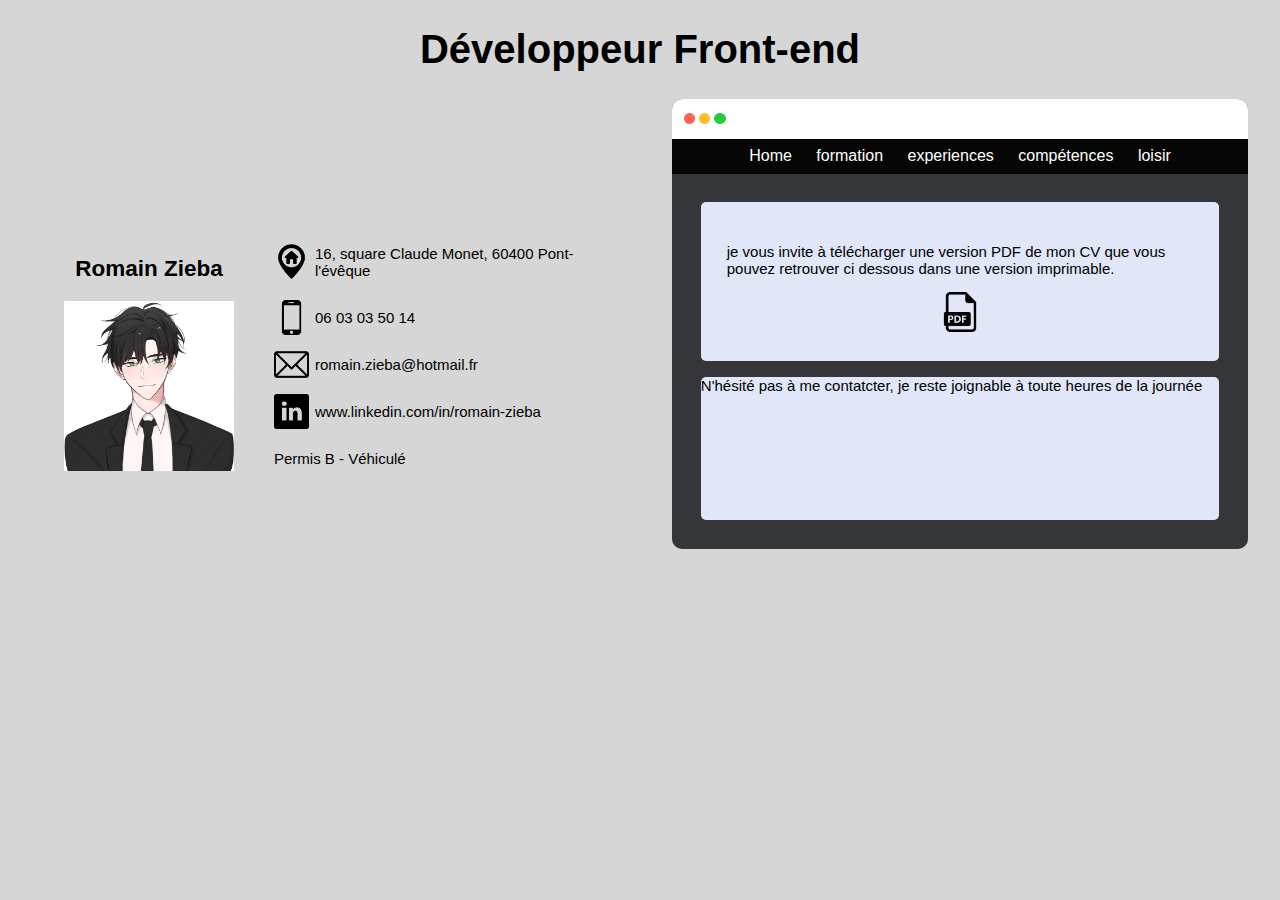
<file: index.html>
<!DOCTYPE html>
<html lang="fr">
<head>
    <meta charset="UTF-8">
    <meta http-equiv="X-UA-Compatible" content="IE=edge">
    <meta name="viewport" content="width=device-width, initial-scale=1.0">
    <link rel="stylesheet" href="asset/css/style.css">
    <title>Cv Romain Zieba</title>
</head>
<body>
    <h1>Développeur Front-end </h1>
    <section id="main">
        <section id="left">
            <div id="bloc">
                <div>
                <h2>Romain Zieba</h2>
                <img src="asset/img/avatar.png" alt="avatar romain">
            </div>
                <ul>
                    <li>
                        <img src="asset/img/home.png" alt="icon adresse">
                        <p>16, square Claude Monet, 60400 Pont-l'évêque</p>
                    </li>
                    <li>
                        <img src="asset/img/phone.png" alt="icon numéro téléphone">
                        <p>06 03 03 50 14</p>
                    </li>
                    <li>
                        <img src="asset/img/email.png" alt="icon adresse email">
                        <p>romain.zieba@hotmail.fr</p>
                    </li>
                    <li>
                        <img src="asset/img/linkedin.png" alt="icon linkedin">
                        <p>www.linkedin.com/in/romain-zieba </p>
                    </li>
                    <p>Permis B - Véhiculé</p>
                </ul>
            </div>
        </section>
        <section id="right">
            <section id="navigateur">
                <div id="head">
                    <div id="dot">
                        <img src="asset/img/redDot.png" alt="">
                        <img src="asset/img/yelDot.png" alt="">
                        <img src="asset/img/greDot.png" alt="">
                    </div>
                </div>
                <section id="ContenuNavigateur">
                    <header id="headerRight">
                        
                    </header>
                    <div id="navbar">
                        <nav>
                            <a href="index.html">Home</a>
                            <a href="formation.html">formation</a>
                            <a href="experiences.html">experiences</a>
                            <a href="competences.html">compétences</a>
                            <a href="loisir.html">loisir</a>
                        </nav>
                        <img id="menuBurger" src="asset/img/menu.png" alt="menu burger">
                    </div>
                    <section id="bodyNavigateur">
                        <article id="cvPDF" class="blocs">
                            <p>je vous invite à télécharger une version PDF de mon CV que vous pouvez retrouver ci dessous dans une version imprimable.</p>
                            <a target="_blank" href="#"><img class="icon" src="asset/img/pdf-file.png" alt="icon pdf"></a>
                        </article> 
                        <article class="blocs">
                            N'hésité pas à me contatcter, je reste joignable à toute heures de la journée 
                        </article>
                </section>
            </section>

        </section>
    </section>




    
    <!--<footer>
        <div id="windows-icon">
            <img src="asset/img/windows-icon.png" alt="">
        </div>

    </footer>-->
</body>
</html>
</file>
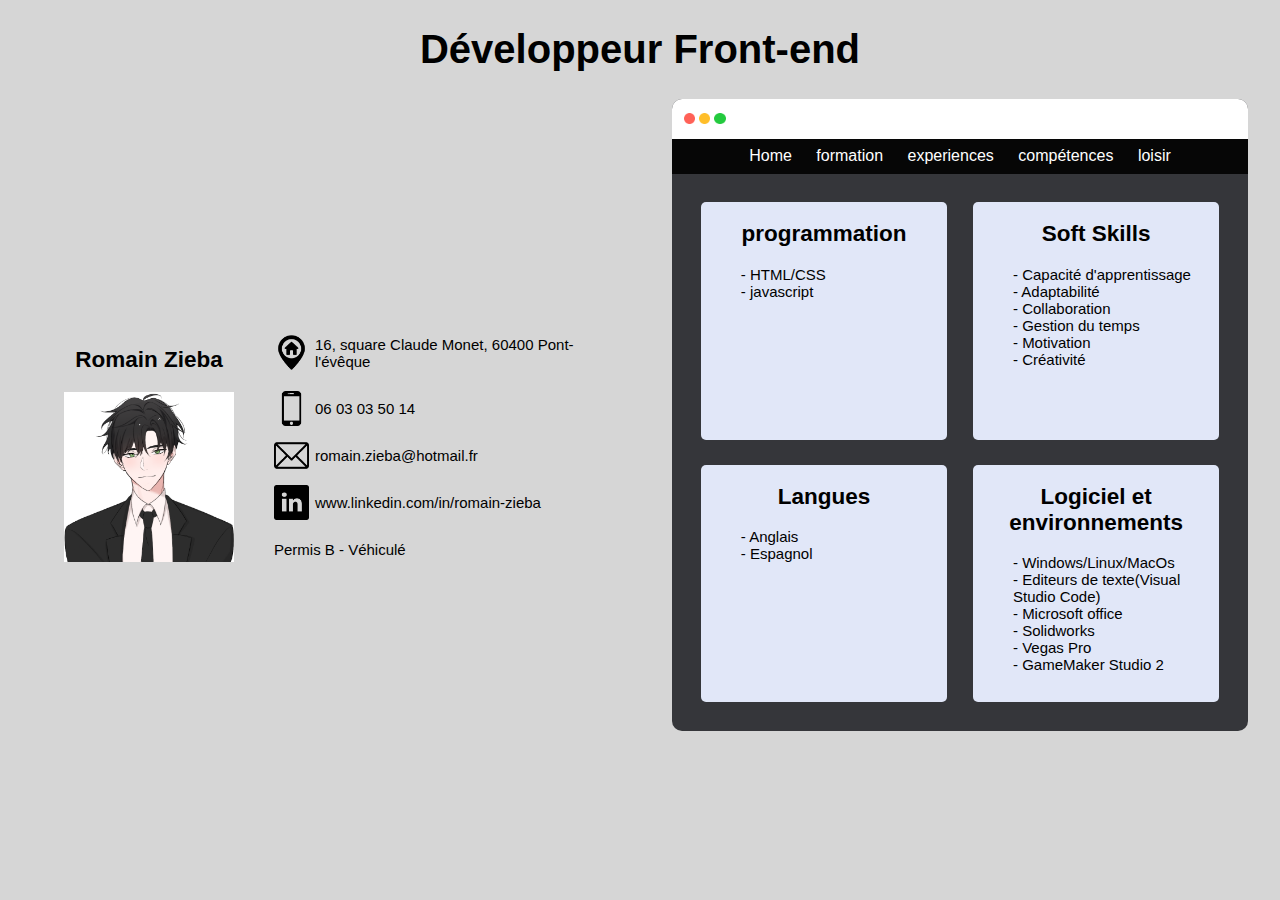
<file: competences.html>
<!DOCTYPE html>
<html lang="fr">
<head>
    <meta charset="UTF-8">
    <meta http-equiv="X-UA-Compatible" content="IE=edge">
    <meta name="viewport" content="width=device-width, initial-scale=1.0">
    <link rel="stylesheet" href="asset/css/style.css">
    <title>Cv Romain Zieba/compétences</title>
</head>
<body>
    <h1>Développeur Front-end </h1>
    <section id="main">
        <section id="left">
            <div id="bloc">
                <div>
                <h2>Romain Zieba</h2>
                <img src="asset/img/avatar.png" alt="avatar romain">
            </div>
                <ul>
                    <li>
                        <img src="asset/img/home.png" alt="icon adresse">
                        <p>16, square Claude Monet, 60400 Pont-l'évêque</p>
                    </li>
                    <li>
                        <img src="asset/img/phone.png" alt="icon numéro téléphone">
                        <p>06 03 03 50 14</p>
                    </li>
                    <li>
                        <img src="asset/img/email.png" alt="icon adresse email">
                        <p>romain.zieba@hotmail.fr</p>
                    </li>
                    <li>
                        <img src="asset/img/linkedin.png" alt="icon linkedin">
                        <p>www.linkedin.com/in/romain-zieba </p>
                    </li>
                    <p>Permis B - Véhiculé</p>
                </ul>
            </div>
        </section>
    <section id="right">
        <section id="navigateur">
            <div id="head">
                <div id="dot">
                    <img src="asset/img/redDot.png" alt="">
                    <img src="asset/img/yelDot.png" alt="">
                    <img src="asset/img/greDot.png" alt="">
                </div>
            </div>
            <section id="ContenuNavigateur">
                <header id="headerRight">
                    
                </header>
                <div id="navbar">
                    <nav>
                        <a href="index.html">Home</a>
                        <a href="formation.html">formation</a>
                        <a href="experiences.html">experiences</a>
                        <a href="competences.html">compétences</a>
                        <a href="loisir.html">loisir</a>
                    </nav>
                    <img id="menuBurger" src="asset/img/menu.png" alt="menu burger">
                </div>
                <section id="bodyNavigateur3">
                    <article class="blocs">
                        <h2>programmation</h2>
                            <ul>
                                <li>HTML/CSS</li>
                                <li>javascript</li>
                            </ul>
                    </article>
                    <article class="blocs">
                        <h2>Soft Skills</h2>
                        <ul>
                            <li>Capacité d'apprentissage</li>
                            <li>Adaptabilité</li>
                            <li>Collaboration</li>
                            <li>Gestion du temps</li>
                            <li>Motivation</li>
                            <li>Créativité</li>
                        </ul>
                    </article>
                    <article class="blocs">
                        <h2>Langues</h2>
                        <ul>
                            <li>Anglais</li>
                            <li>Espagnol</li>
                        </ul>
                    </article>
                    <article class="blocs">
                        <h2>Logiciel et environnements</h2>
                        <ul>
                            <li>Windows/Linux/MacOs</li>
                            <li>Editeurs de texte(Visual Studio Code)</li>
                            <li>Microsoft office</li>
                            <li>Solidworks</li>
                            <li>Vegas Pro</li>
                            <li>GameMaker  Studio 2</li>
                        </ul>
                    </article>

            </section>
        </section>

    </section>
</section>  
    
</body>
</html>
</file>
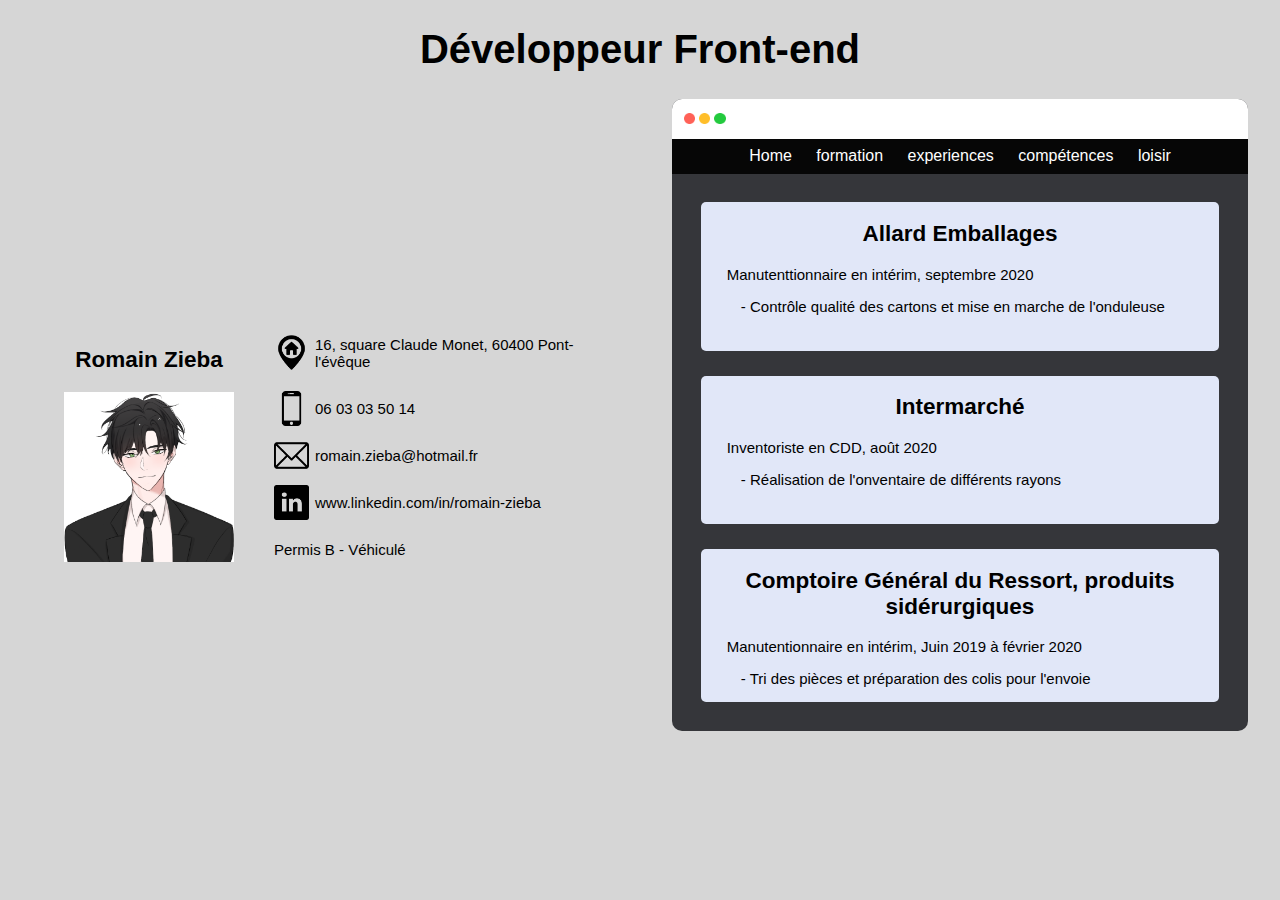
<file: experiences.html>
<!DOCTYPE html>
<html lang="fr">
<head>
    <meta charset="UTF-8">
    <meta http-equiv="X-UA-Compatible" content="IE=edge">
    <meta name="viewport" content="width=device-width, initial-scale=1.0">
    <link rel="stylesheet" href="asset/css/style.css">
    <title>Cv Romain Zieba/experiences</title>
</head>
<body>
    <h1>Développeur Front-end </h1>
    <section id="main">
        <section id="left">
            <div id="bloc">
                <div>
                <h2>Romain Zieba</h2>
                <img src="asset/img/avatar.png" alt="avatar romain">
            </div>
                <ul>
                    <li>
                        <img src="asset/img/home.png" alt="icon adresse">
                        <p>16, square Claude Monet, 60400 Pont-l'évêque</p>
                    </li>
                    <li>
                        <img src="asset/img/phone.png" alt="icon numéro téléphone">
                        <p>06 03 03 50 14</p>
                    </li>
                    <li>
                        <img src="asset/img/email.png" alt="icon adresse email">
                        <p>romain.zieba@hotmail.fr</p>
                    </li>
                    <li>
                        <img src="asset/img/linkedin.png" alt="icon linkedin">
                        <p>www.linkedin.com/in/romain-zieba </p>
                    </li>
                    <p>Permis B - Véhiculé</p>
                </ul>
            </div>
        </section>
    <section id="right">
        <section id="navigateur">
            <div id="head">
                <div id="dot">
                    <img src="asset/img/redDot.png" alt="">
                    <img src="asset/img/yelDot.png" alt="">
                    <img src="asset/img/greDot.png" alt="">
                </div>
            </div>
            <section id="ContenuNavigateur">
                <header id="headerRight">
                    
                </header>
                <div id="navbar">
                    <nav>
                        <a href="index.html">Home</a>
                        <a href="formation.html">formation</a>
                        <a href="experiences.html">experiences</a>
                        <a href="competences.html">compétences</a>
                        <a href="loisir.html">loisir</a>
                    </nav>
                    <img id="menuBurger" src="asset/img/menu.png" alt="menu burger">
                </div>
                <section id="bodyNavigateur2">
                    <article class="blocs">
                        <h2>Allard Emballages</h2>
                        <h3>Manutenttionnaire en intérim, septembre 2020</h3>
                        <ul>
                            <li>Contrôle qualité des cartons et mise en marche de l'onduleuse</li>
                        </ul>
                    </article>
                    <article class="blocs">
                        <h2>Intermarché</h2>
                        <h3>Inventoriste en CDD, août 2020</h3>
                        <ul>
                            <li>Réalisation de l'onventaire de différents rayons</li>
                        </ul>
                    </article>
                    <article class="blocs">
                        <h2>Comptoire Général du Ressort, produits sidérurgiques</h2>
                        <h3>Manutentionnaire en intérim, Juin 2019 à février 2020</h3>
                        <ul>
                            <li>Tri des pièces et préparation des colis pour l'envoie</li>
                        </ul>
                    </article>
            </section>
        </section>

    </section>
</section> 
    
</body>
</html>
</file>
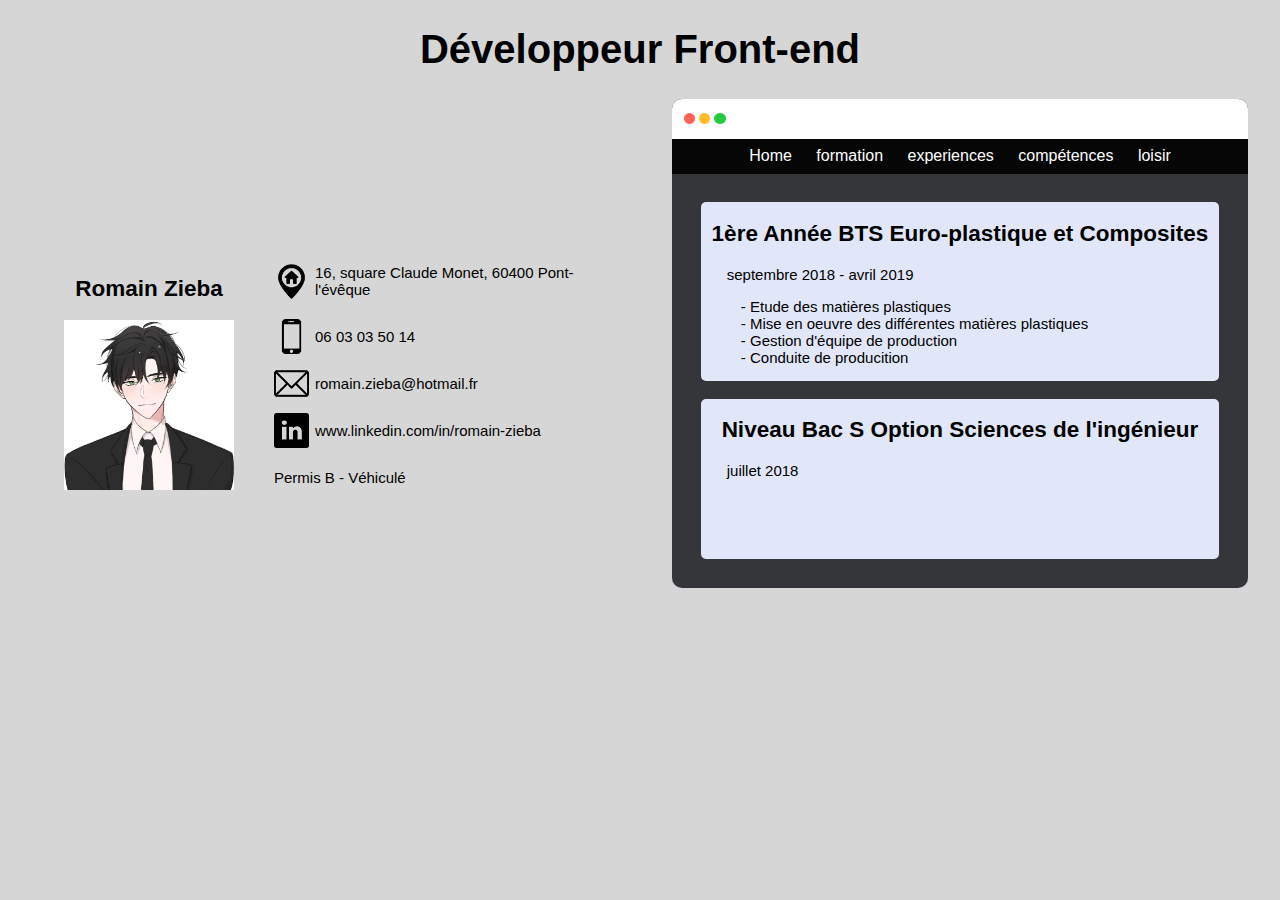
<file: formation.html>
<!DOCTYPE html>
<html lang="fr">
<head>
    <meta charset="UTF-8">
    <meta http-equiv="X-UA-Compatible" content="IE=edge">
    <meta name="viewport" content="width=device-width, initial-scale=1.0">
    <link rel="stylesheet" href="asset/css/style.css">
    <title>Cv Romain Zieba/Formation</title>
</head>
<body>
    <h1>Développeur Front-end </h1>
    <section id="main">
        <section id="left">
            <div id="bloc">
                <div>
                <h2>Romain Zieba</h2>
                <img src="asset/img/avatar.png" alt="avatar romain">
            </div>
                <ul>
                    <li>
                        <img src="asset/img/home.png" alt="icon adresse">
                        <p>16, square Claude Monet, 60400 Pont-l'évêque</p>
                    </li>
                    <li>
                        <img src="asset/img/phone.png" alt="icon numéro téléphone">
                        <p>06 03 03 50 14</p>
                    </li>
                    <li>
                        <img src="asset/img/email.png" alt="icon adresse email">
                        <p>romain.zieba@hotmail.fr</p>
                    </li>
                    <li>
                        <img src="asset/img/linkedin.png" alt="icon linkedin">
                        <p>www.linkedin.com/in/romain-zieba </p>
                    </li>
                    <p>Permis B - Véhiculé</p>
                </ul>
            </div>
        </section>
        <section id="right">
            <section id="navigateur">
                <div id="head">
                    <div id="dot">
                        <img src="asset/img/redDot.png" alt="">
                        <img src="asset/img/yelDot.png" alt="">
                        <img src="asset/img/greDot.png" alt="">
                    </div>
                </div>
                <section id="ContenuNavigateur">
                    <header id="headerRight">
                        
                    </header>
                    <div id="navbar">
                        <nav>
                            <a href="index.html">Home</a>
                            <a href="formation.html">formation</a>
                            <a href="experiences.html">experiences</a>
                            <a href="competences.html">compétences</a>
                            <a href="loisir.html">loisir</a>
                        </nav>
                        <img id="menuBurger" src="asset/img/menu.png" alt="menu burger">
                    </div>
                    <section id="bodyNavigateur">
                        <article class="blocs">
                            <h2>1ère Année BTS Euro-plastique et Composites</h2>
                            <h3>septembre 2018 - avril 2019</h3>
                            <ul>
                                <li>Etude des matières plastiques</li>
                                <li>Mise en oeuvre des différentes matières plastiques</li>
                                <li>Gestion d'équipe de production</li>
                                <li>Conduite de producition</li>
                            </ul>
                        </article>
                        <article class="blocs">
                            <h2>Niveau Bac S Option Sciences de l'ingénieur</h2>
                            <h3>juillet 2018</h3>
                        </article>
                </section>
            </section>

        </section>
    </section>  
</body>
</html>
</file>
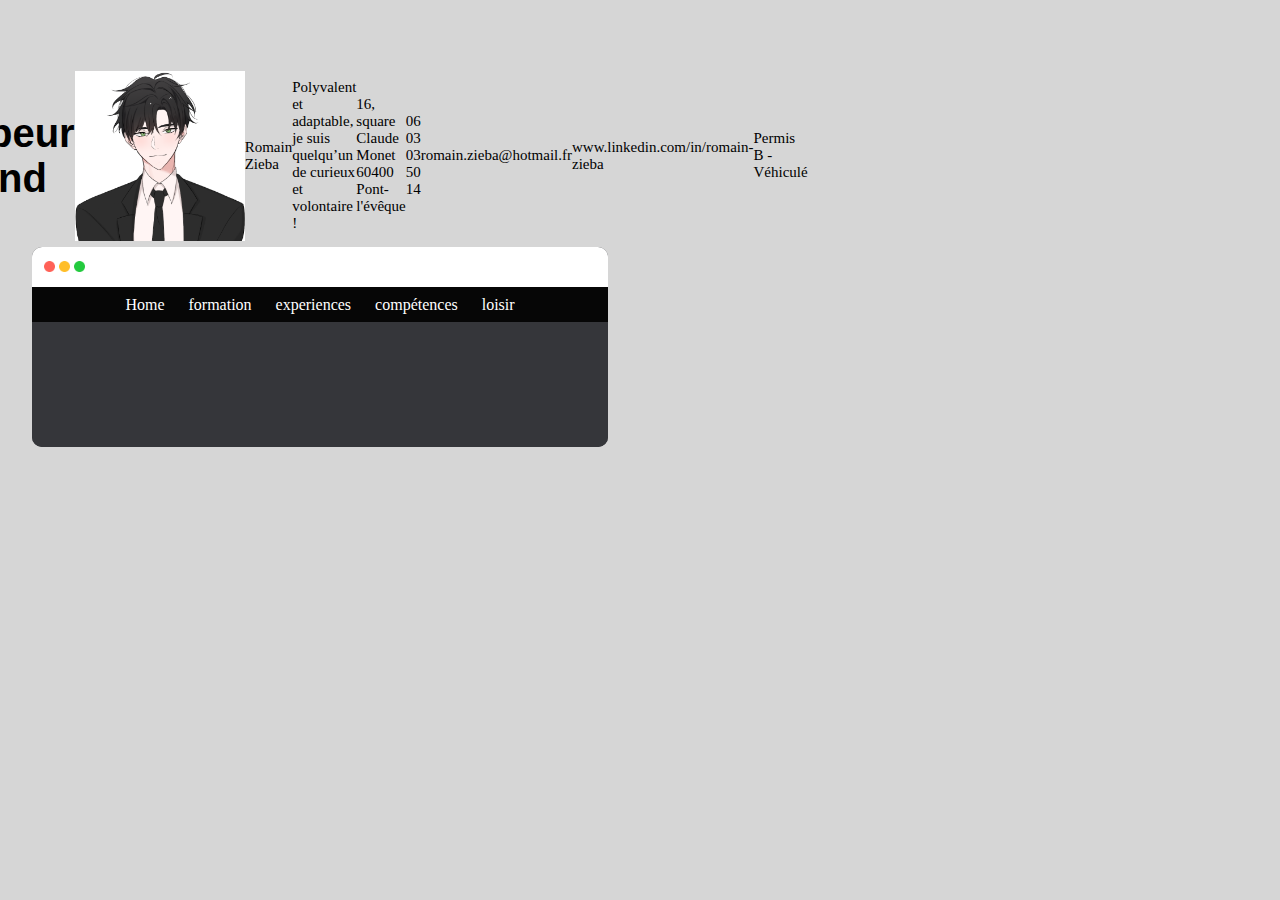
<file: loisir.html>
<!DOCTYPE html>
<html lang="fr">
<head>
    <meta charset="UTF-8">
    <meta http-equiv="X-UA-Compatible" content="IE=edge">
    <meta name="viewport" content="width=device-width, initial-scale=1.0">
    <link rel="stylesheet" href="asset/css/style.css">
    <title>Cv Romain Zieba/Loisir</title>
</head>
<body>
    <section id="left">
        <div id="bloc">
            <h1>Développeur Front-end </h1>
            <img src="asset/img/avatar.png" alt="avatar romain">
            <p>Romain Zieba</p>
            <p>Polyvalent et adaptable, je suis quelqu’un de curieux et volontaire !</p>
            <p>16, square Claude Monet 60400 Pont-l'évêque</p>
            <p>06 03 03 50 14</p>
            <p>romain.zieba@hotmail.fr</p>
            <p>www.linkedin.com/in/romain-zieba </p>
            <p>Permis B - Véhiculé</p>
        </div>
    </section>
    <section id="right">
        <section id="navigateur">
            <div id="head">
                <div id="dot">
                    <img src="asset/img/redDot.png" alt="">
                    <img src="asset/img/yelDot.png" alt="">
                    <img src="asset/img/greDot.png" alt="">
                </div>
            </div>
            <section id="ContenuNavigateur">
                <header id="headerRight">
                    
                </header>
                <div id="navbar">
                    <nav>
                        <a href="index.html">Home</a>
                        <a href="formation.html">formation</a>
                        <a href="experiences.html">experiences</a>
                        <a href="competences.html">compétences</a>
                        <a href="loisir.html">loisir</a>
                    </nav>
                </div>
                <section id="bodyNavigateur">

                </section>
                <footer>

                </footer>   
            </section>
        </section>

    </section>
    
</body>
</html>
</file>
<file: asset/css/style.css>
body {
  margin: 0;
  padding: 0;
  background-color: #cccc;
}
h1 {
  font-size: 40px;
  text-align: center;
  font-family: Arial, Helvetica, sans-serif;
}
#main {
  display: flex;
  align-items: center;
  flex-wrap: wrap;
  font-size: 15px;
  font-family: Arial, Helvetica, sans-serif;
}
/*------footer------*/
body footer {
  background-color: #35363a;
  height: 50px;
  display: flex;
  align-items: center;
  margin-top: 3%;
}

#windows-icon {
  border-right: 1px solid white;
  width: 50px;
  height: 100%;
  display: flex;
  align-items: center;
  justify-content: center;
}
#windows-icon img {
  width: 25px;
}
/*portion gauche*/
#left {
  width: 50%;
  font-size: 15px;
  display: flex;
  align-items: center;
  justify-content: center;
}

img {
  width: 170px;
}

#bloc {
  width: 80%;
  margin-top: 10%;
  display: flex;
  justify-content: center;
  align-items: center;
}
#bloc h2 {
  text-align: center;
}

#bloc ul {
  list-style-type: none;
}
#bloc ul li {
  display: flex;
  align-items: center;
}

#bloc ul li img {
  width: 35px;
  margin-right: 2%;
}

/*portion droite*/
#right {
  width: 50%;
  display: flex;
  align-items: center;
  justify-content: center;
}

/* -------navigateur-------- */
#navigateur {
  background-color: #35363a;
  border-radius: 10px;
  width: 90%;
  overflow: hidden;
}

#head {
  display: flex;
  align-items: center;
  background-color: white;
  height: 40px;
  width: 100%;
}
#dot {
  margin-left: 2%;
}
#dot img {
  width: 2%;
}
#menuBurger {
  display: none;
  margin-top: 2%;
  width: 30px;
}

#navbar {
  display: flex;
  align-items: center;
  justify-content: center;
  width: 100%;
  background-color: #060606;
  height: 35px;
  font-size: 16px;
}

nav a {
  color: white;
  text-decoration: none;
  padding: 8px 10px 8px 10px;
}
nav a:hover {
  background-color: #575960;
  border-bottom: 2px solid white;
}

.blocs {
  background-color: #e1e7f8;
  border-radius: 5px;
}

#bodyNavigateur {
  padding: 5%;
  display: grid;
  grid-gap: 5%;
  grid-template-rows: 1fr 1fr;
}
#bodyNavigateur2 {
  display: grid;
  grid-template-columns: 1fr;
  grid-template-rows: 1fr 1fr 1fr;
  grid-gap: 5%;
  padding: 5%;
  height: 500px;
}
#bodyNavigateur3 {
  display: grid;
  grid-template-columns: 1fr 1fr;
  grid-template-rows: 1fr 1fr;
  grid-gap: 5%;
  padding: 5%;
  height: 500px;
}
.icon {
  width: 40px;
}
#cvPDF {
  display: flex;
  flex-direction: column;
  align-items: center;
  padding: 5%;
}

.blocs h2 {
  text-align: center;
}
.blocs h3 {
  font-size: 15px;
  font-weight: unset;
  margin-left: 5%;
}

.blocs ul {
  list-style-type: none;
}
.blocs li:before {
  content: "- ";
}

@media screen and (max-width: 998px) {
  #main {
    flex-direction: column;
  }
  #bloc {
    margin: 0;
    width: 65%;
    height: 50%;
    flex-direction: column;
  }
  #menuBurger {
    display: unset;
  }
  nav {
    display: none;
  }

  #left,
  #right {
    width: 100%;
    margin-top: 5%;
    margin-bottom: 5%;
  }
}

@media screen and (max-width: 600px) {
  #bloc {
    width: 90%;
  }
}
</file>
